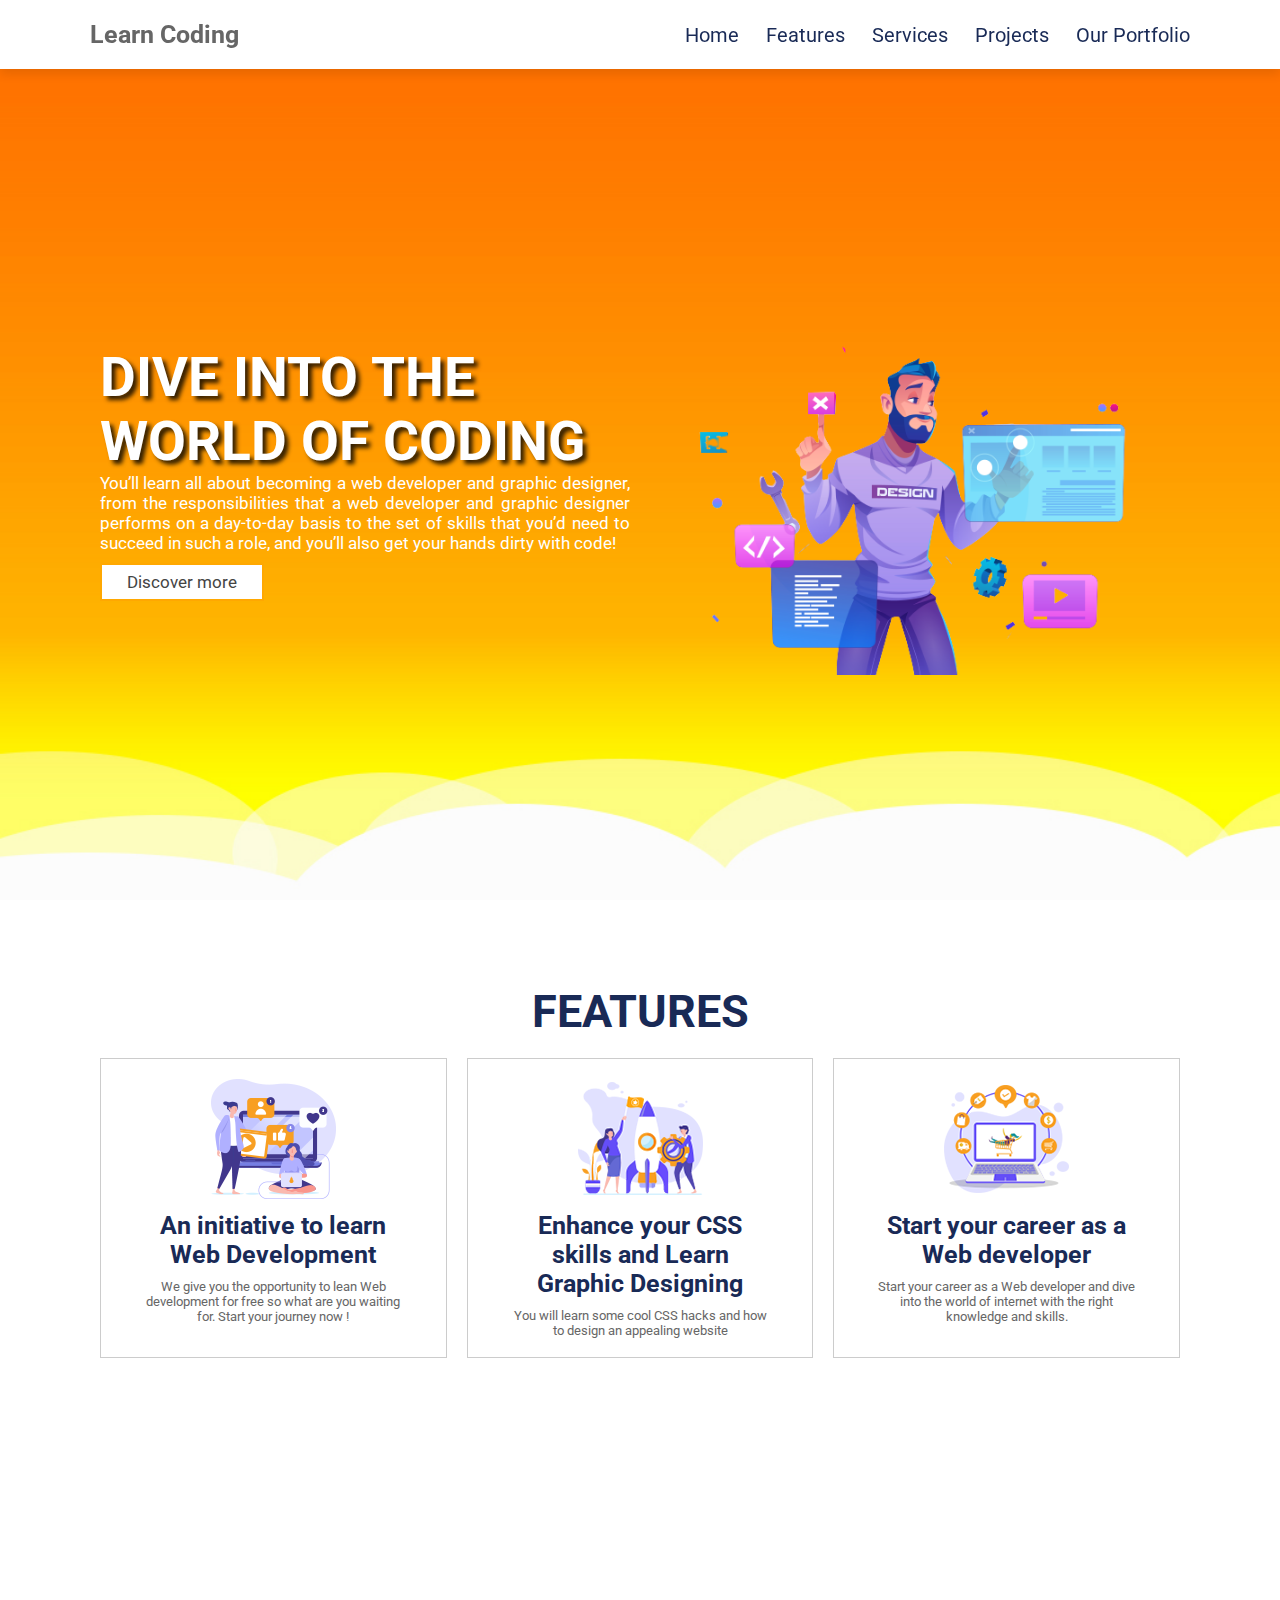
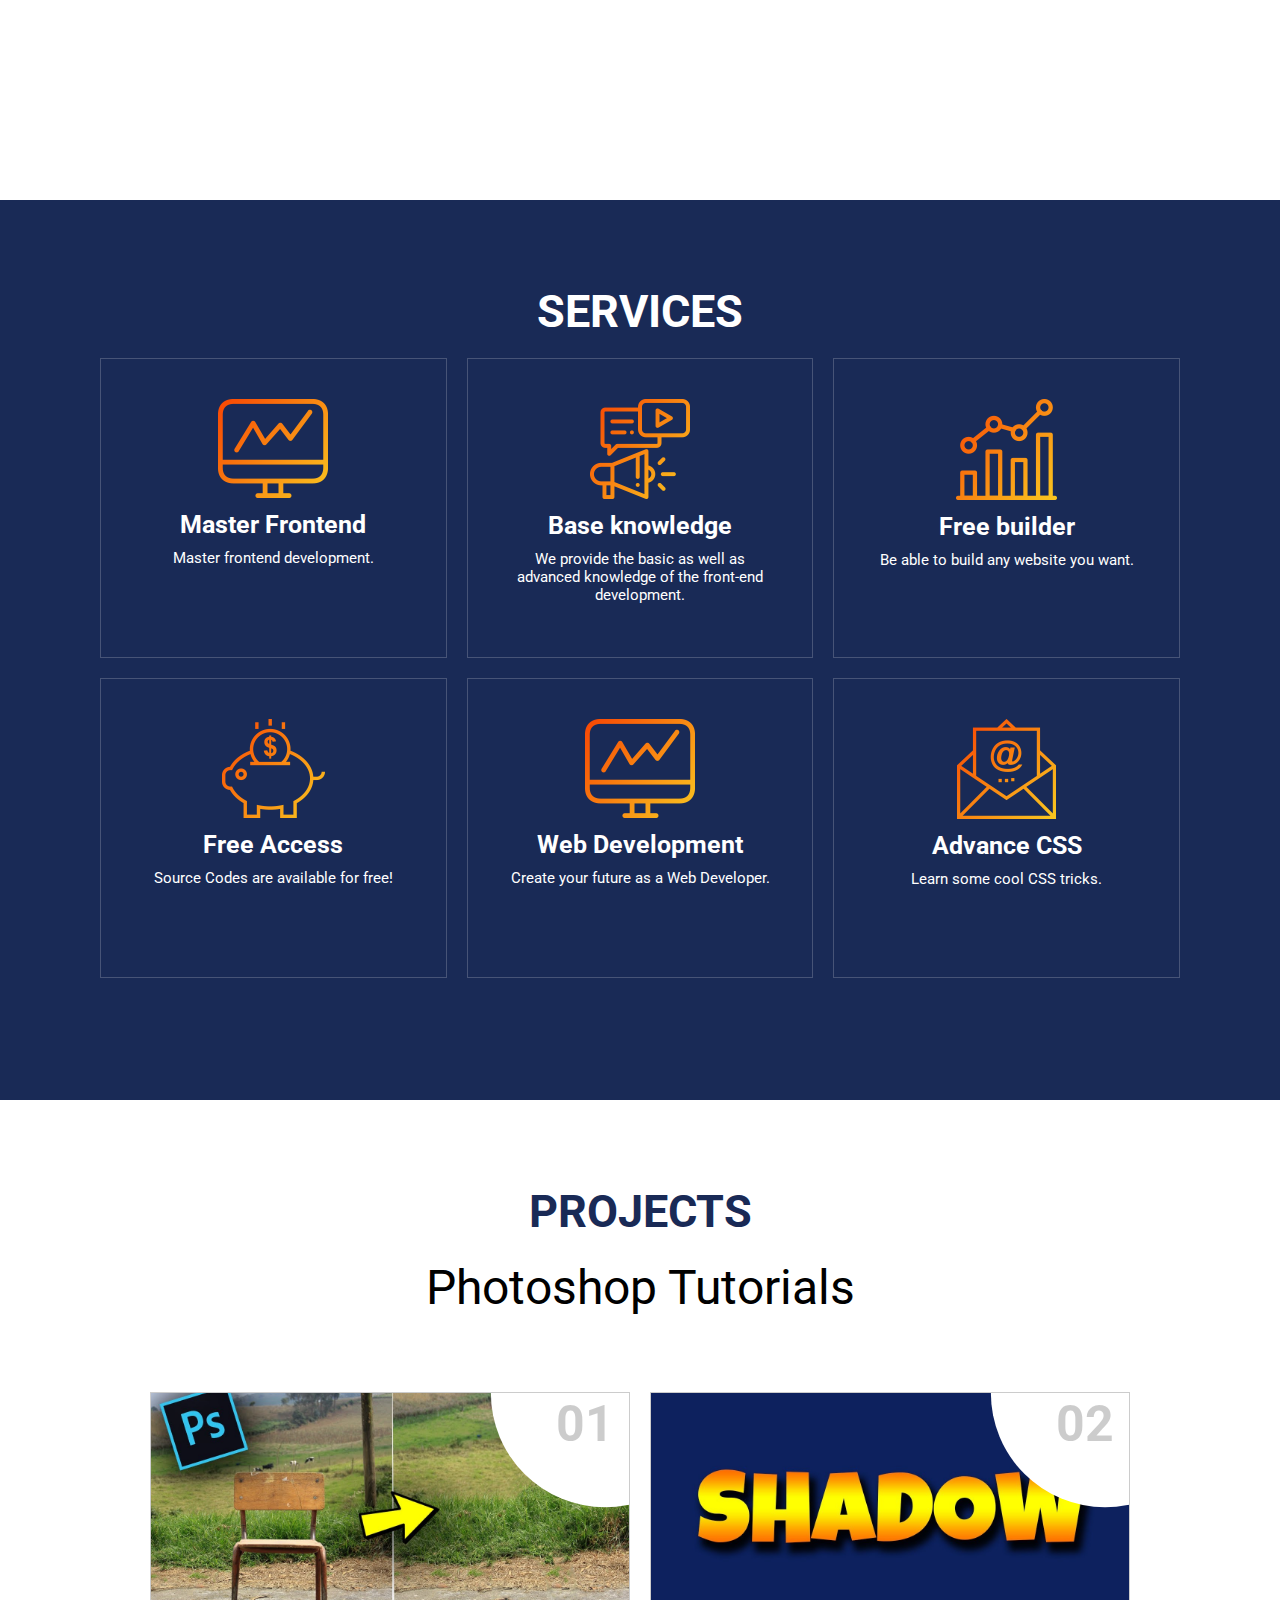
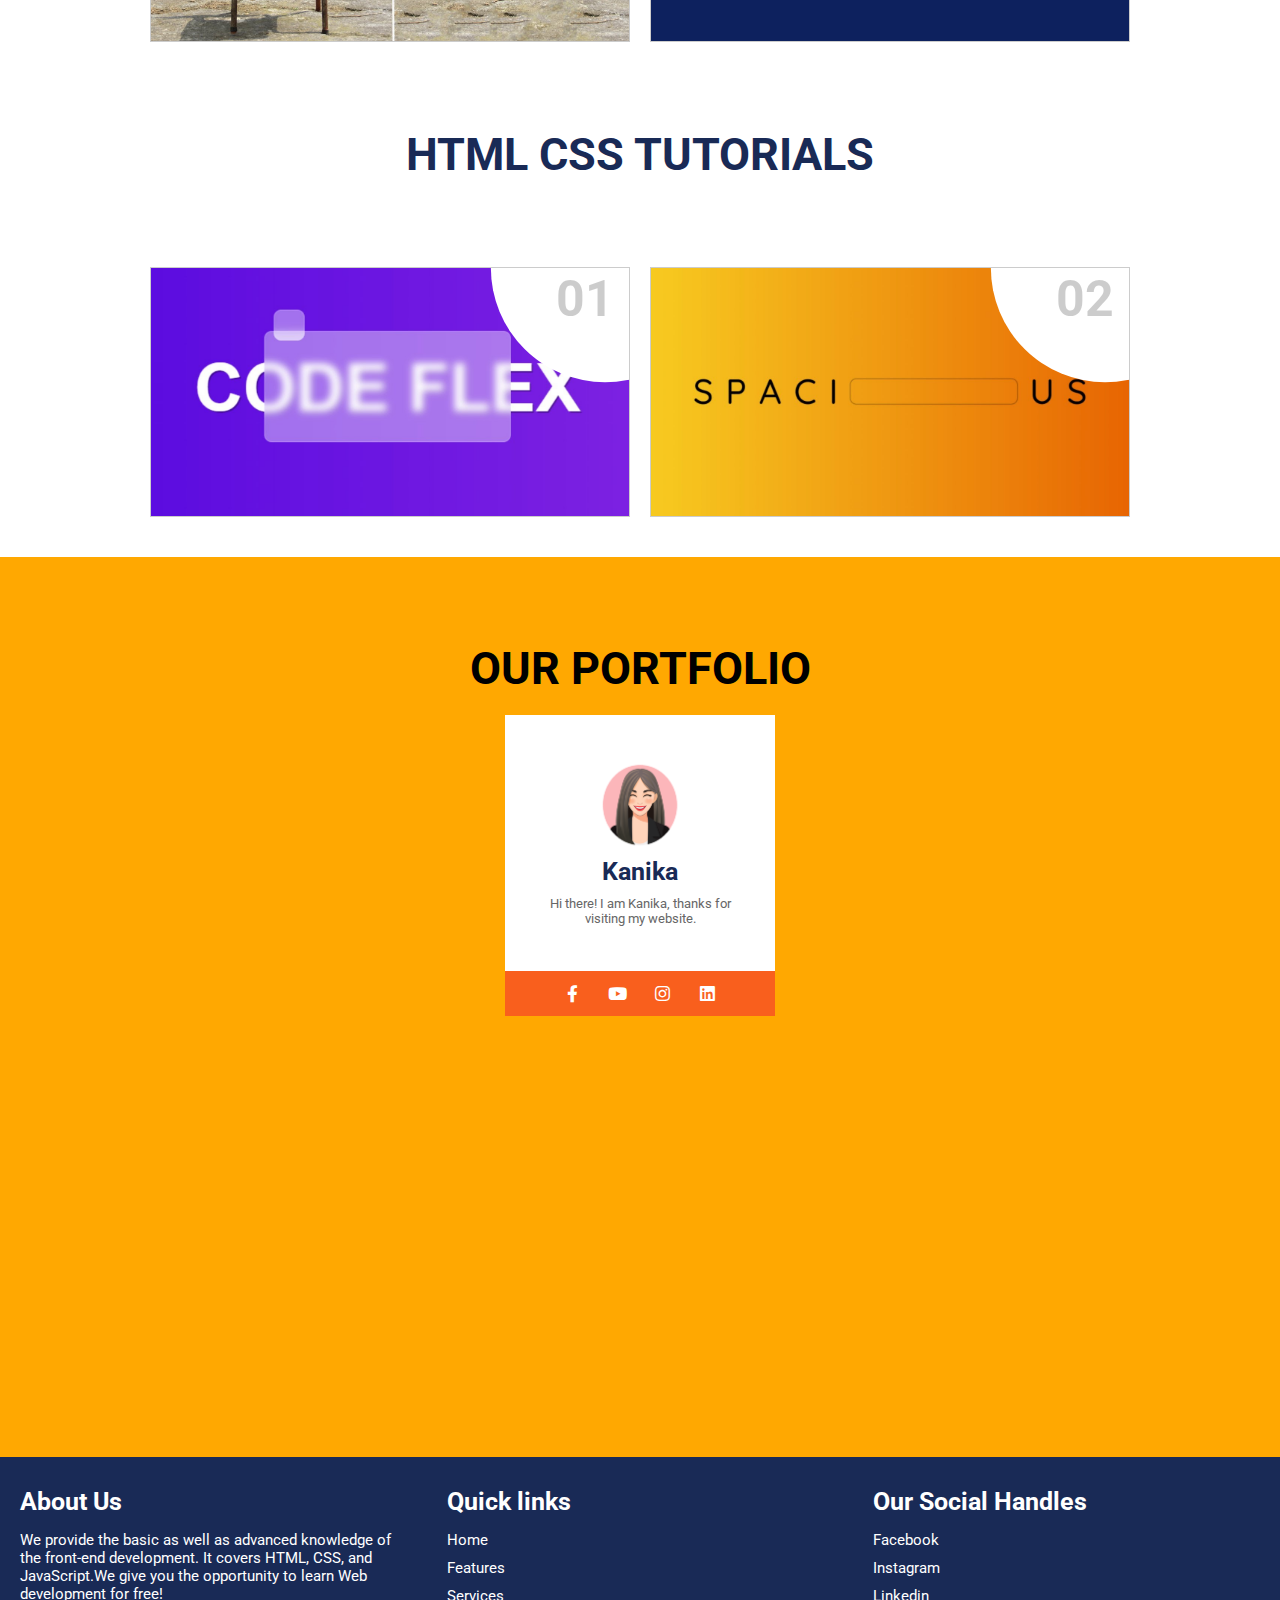
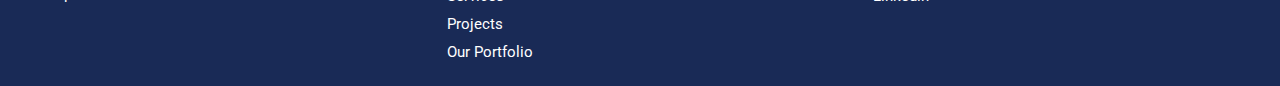
<file: index.html>
﻿<!DOCTYPE html>
<html lang="en">
<head>
    <meta charset="UTF-8">
    <meta name="viewport" content="width=device-width, initial-scale=1.0">
    <title>Learn Coding</title>

    <!-- font awesome cdn link  -->
    <link rel="stylesheet" href="https://cdnjs.cloudflare.com/ajax/libs/font-awesome/5.15.3/css/all.min.css">

    <!-- custom css file link  -->
    <link rel="stylesheet" href="style.css">
    <link rel="icon" href="images/p3.png">

</head>
<body>
    
<!-- header section starts  -->

<header>

    <a href="#" class="logo">Learn Coding</a>

    <div id="menu-bar" class="fas fa-bars"></div>

    <nav class="navbar">
        <a  href="#home">Home</a>
        <a href="#feature">Features</a>
        <a  href="#service">Services</a>
        <a  href="#project">Projects</a>
        <a  href="#Creator">Our Portfolio</a>
        
       
    </nav>

</header>


    

<section class="home" id="home">

    <div class="content">
        <h3>Dive into the world of coding</h3>
        <p>You’ll learn all about becoming a web developer and graphic designer,
from the responsibilities that a web developer and graphic designer performs
 on a day-to-day basis to the set of skills that you’d need 
to succeed in such a role, and you’ll also get your hands dirty with code!</p>
        <a href="#feature" class="btn">Discover more</a>
    </div>

    <div class="image">
        <img src="images\first.png" alt="">
    </div>

</section>

<!-- home section ends -->

<!-- features section starts  -->

<section class="feature" id="feature">

    <h1 class="heading"> Features </h1>

    <div class="box-container">

        <div class="box">
            <img src="images/fe1.png" alt="">
            <h3>An initiative to learn Web Development</h3>
            <p>We give you the opportunity to lean Web development for free so what are you waiting for. Start your journey now !</p>
           
        </div>

        <div class="box">
            <img src="images/fe2.png" alt="">
            <h3>Enhance your CSS skills and Learn Graphic Designing </h3>
            <p>You will learn some cool CSS hacks and how to design an appealing website</p>
           
        </div>

        <div class="box">
            <img src="images/fe3.png" alt="">
            <h3>Start your career as a Web developer</h3>
            <p>Start your career as a Web developer and dive into the world of internet with the right knowledge and skills.</p>
           
        </div>

    </div>

</section>

<!-- features section edns -->

<!-- service section starts  -->

<section class="service" id="service">

    <h1 class="heading">Services </h1>

    <div class="box-container">

        <div class="box">
            <img src="images/s1.png" alt="">
            <h3>Master Frontend</h3>
            <p>Master frontend development.</p>
            
        </div>

        <div class="box">
            <img src="images/s2.png" alt="">
            <h3>Base knowledge</h3>
            <p>We provide the basic as well as advanced knowledge of the front-end development.</p>
            
        </div>

        <div class="box">
            <img src="images/s3.png" alt="">
            <h3>Free builder</h3>
            <p>Be able to build any website you want.</p>
            
        </div>

        <div class="box">
            <img src="images/s4.png" alt="">
            <h3>Free Access</h3>
            <p>Source Codes are available for free!</p>
           
        </div>

        <div class="box">
            <img src="images/s1.png" alt="">
            <h3>Web Development</h3>
            <p>Create your future as a Web Developer.</p>
           
        </div>

        <div class="box">
            <img src="images/s5.png" alt="">
            <h3>Advance CSS</h3>
            <p>Learn some cool CSS tricks.</p>
           
        </div>

    </div>

</section>

<!-- service section ends -->

<!-- project section starts  -->

<section class="project" id="project">
 <h1 class="heading">Projects</h1> 
<br>
    
   <center><font size=10> Photoshop Tutorials</font></center>
    
<br><br><br><br><br><br>
     <div class="box-container">

        <a href="https://youtu.be/33TpsrfjtXQ"target="_blank"https://youtu.be/Yu4c94k0ZTo"><div class="box">
            <span class="number">01</span>
            <img src="images/maxresdefault.jpg" alt="">
            <div class="info">
                <h3>Remove any object from image</h3>
                <p>Adobe Photoshop</p>
        </div>
            </div></a>

       <a href="https://youtu.be/nrQFADgHUn8"target="_blank"> <div class="box">
            <span class="number">02</span>
            <img src="images/maxresdefault%20(1).jpg" alt="">
            <div class="info">
                <h3>Text Shadow Effect</h3>
                <p>Adobe Photoshop</p>
            </div>
           </div></a>

         

        

       
           </div></a>

       
        
          
         
          
        
    </div>
    
    
<br><br><br><br><br><br>

    <h1 class="heading">HTML CSS Tutorials</h1>

<br><br><br><br><br><br>

    <div class="box-container">

        <a href="https://youtu.be/33TpsrfjtXQ"target="_blank"><div class="box">
            <span class="number">01</span>
            <img src="images/glasseffect.jpg" alt="">
            <div class="info">
                <h3>Glass effect</h3>
                <p>Using Html & Css</p>
        </div>
            </div></a>

       <a href="https://youtu.be/nrQFADgHUn8"target="_blank"> <div class="box">
            <span class="number">02</span>
            <img src="images/textanimation.jpg" alt="">
            <div class="info">
                <h3>Text Animation</h3>
                <p>Using Html & Css</p>
            </div>
           </div></a>

 

       
        
        
    </div>

</section>

<!-- project section ends -->

<!-- team section starts  -->

<section class="team" id="Creator">

    <h1 class="heading">Our Portfolio</h1>

    <div class="box-container">
   
        <div class="box">
            <img src="images/girl.png" alt="">
            <h3>Kanika</h3>
            
            <p>Hi there! I am Kanika, thanks for visiting my website. </p>
            <div class="share">
                <a href="https://www.facebook.com"target="_blank" class="fab fa-facebook-f"></a>
                <a href="https://www.youtube.com"target="_blank" class="fab fa-youtube"></a>
                <a href="https://www.instagram.com"target="_blank" class="fab fa-instagram"></a>
                <a href="https://www.linkedin.com/in/"target="_blank" class="fab fa-linkedin"></a>
            </div>
    </div>

</section>

<!-- team section ends -->

<!-- price section starts  -->





<div class="footer">

    <div class="box-container">

        <div class="box">
            <h3>About Us</h3>
            <p>We provide the basic as well as advanced knowledge of the front-end development. It covers HTML, CSS, and JavaScript.We give you the opportunity to learn Web development for free!</p>
        </div>

        <div class="box">
            <h3>Quick links</h3>
            <a href="#home">Home</a>
            <a href="#feature">Features</a>
            <a href="#service">Services</a>
            <a href="#project">Projects</a>
            <a href="#team">Our Portfolio</a>
            
        </div>

       

        <div class="box">
            <h3>Our Social Handles</h3>
            <a href="https://www.facebook.com/kanika"target="_blank">Facebook</a>
           
            <a href="https://www.instagram.com/techykani/"target="_blank">Instagram</a>
            <a href="https://www.linkedin.com/in/kanikamadaann/"target="_blank">Linkedin</a>
        </div>

    </div>

    

</div>















<!-- custom js file link  -->
<script src="script.js"></script>

</body>
</html>
</file>
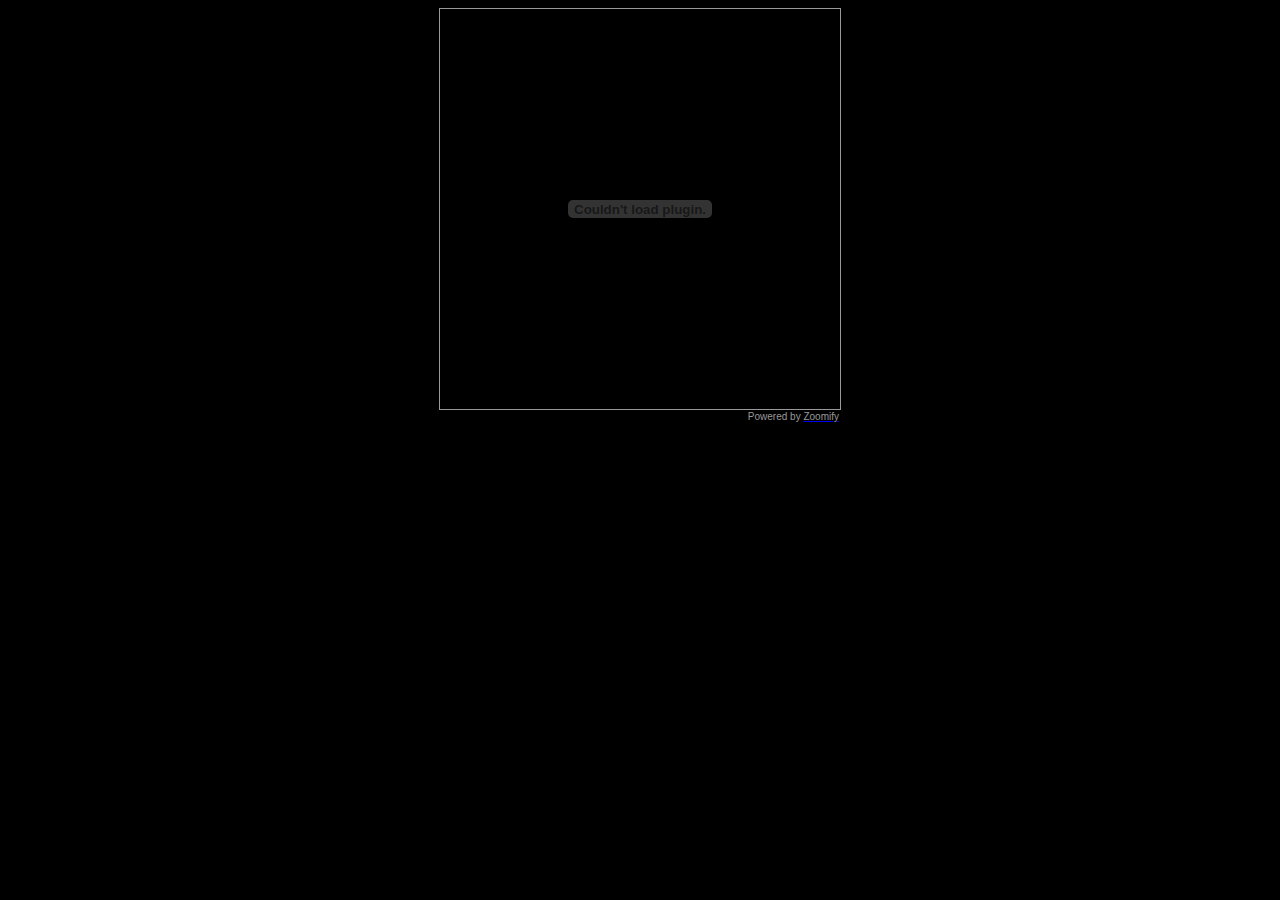
<file: images/Posterieee.html>
<HTML>
<BODY BGCOLOR=#000000>
<DIV ALIGN="CENTER">

<TABLE BGCOLOR=#999999 CELLPADDING=1 CELLSPACING=0 BORDER=0 WIDTH="400" ALIGN="CENTER">
  <TR>
	<TD>
	  <TABLE BGCOLOR=#000000 CELLPADDING=0 CELLSPACING=0 BORDER=0 WIDTH=100%>
		<TR>
		  <TD>
		  	  <OBJECT CLASSID="clsid:D27CDB6E-AE6D-11cf-96B8-444553540000" CODEBASE="http://download.macromedia.com/pub/shockwave/cabs/flash/swflash.cab#version=9,0,0,0" WIDTH="400" HEIGHT="400" ID="theMovie">
                		<PARAM NAME="FlashVars" VALUE="zoomifyImagePath=Posterieee&zoomifyNavigatorVisible=false">
                		<PARAM NAME="BGCOLOR" VALUE="#000000">
                		<PARAM NAME="MENU" VALUE="FALSE">
				<PARAM NAME="SRC" VALUE="Posterieee/../zoomifyViewer.swf">
               			<EMBED FlashVars="zoomifyImagePath=Posterieee&zoomifyNavigatorVisible=false" SRC="Posterieee/../zoomifyViewer.swf" BGCOLOR="#000000" MENU="false" PLUGINSPAGE="http://www.macromedia.com/shockwave/download/index.cgi?P1_Prod_Version=ShockwaveFlash"  WIDTH="400" HEIGHT="400" NAME="theMovie"></EMBED>
             		 </OBJECT></TD>
		</TR>
	  </TABLE>
	</TD>
  </TR>
</TABLE>

<TABLE BGCOLOR=#000000 CELLPADDING=1 CELLSPACING=0 BORDER=0 WIDTH="400" ALIGN="CENTER">
  <TR>
    <TD align="Right">
      <Font size="1" face="arial" color="#999999">Powered by <a href="http://www.zoomify.com/" target="_blank"><Font color="#999999">Zoomify</Font></a></Font>
    </TD>
</TABLE>

</DIV>
</BODY>
</HTML>
</file>
<file: style.css>
@import url('https://fonts.googleapis.com/css2?family=Nunito:wght@200;300;400;600;800&display=swap');
@import url('https://fonts.googleapis.com/css2?family=Roboto&display=swap');



html{
    scroll-behavior: smooth;
}

*{
  font-family: 'Roboto', sans-serif;
  margin:0; padding:0;
  box-sizing: border-box;
  text-decoration: none;
  outline: none; border:none;
 
  transition: .2s linear;
}

html{
  font-size: 62.5%;
  overflow-x: hidden;
}

section{
  padding:0 7%;
  padding-top: 7.5rem;
  padding-bottom: 3rem;
  min-height: 100vh;
}

.btn{
  display: inline-block;
  margin-top: 1rem;
  padding:.7rem 2.5rem;
  font-size: 1.7rem;
  color:var(--yellow);
  border:.2rem solid var(--yellow);
  cursor: pointer;
  background:none;
}

.btn:hover{
  background:var(--yellow);
  color:#fff;
}

.heading{
  text-align: center;
  color:var(--black);
  padding:1rem;
  text-transform: uppercase;
  font-size: 4.5rem;
   
}

header{
  position: fixed;
  top:0; left:0;
  width:100%;
  z-index: 100%;
  display: flex;
  align-items: center;
  justify-content: space-between;
  padding:2rem 7%;
  box-shadow: 0 .5rem 1rem rgba(0,0,0,.1);
  background:#fff;
  z-index: 1000;
}

header .logo{
  font-size: 2.5rem;
  color:#666;
  font-weight: bolder;
    
}

header .navbar a{
  font-size: 2rem;
  margin-left: 2.5rem;
  color:var(--black);
}

header .navbar a:hover{
  color:var(--orange);
}

#menu-bar{
  font-size: 3rem;
  color:var(--black);
  cursor: pointer;
  display: none;
}

.home{
  display: flex;
  align-items: center;
 background-image: url(images/bg2.jpg);
    background-repeat: no-repeat;
    background-size: cover;

  background-size: cover;
  background-position: center;
  flex-wrap: wrap;
}

.home .image{
  padding-top: 4rem;
  flex:1 1 40rem;
}

.home .content{
  padding:1rem;
  flex:1 1 40rem;
}

.home .content h3{
  color:#fff;
  font-size: 5.5rem;
  text-transform: uppercase;
    text-shadow: 4px 4px 4px rgba(0,0,0,.8);
}

.home .content p{
  color:#fff;
  font-size: 1.7rem;
  text-align: justify;
}

.home .image img{
  width:100%;
}

.home .content .btn{
  color:#444;
  background:#fff;
}

.home .content .btn:hover{
  color:#fff;
  background:none;
  border-color: #fff;
}

.feature .box-container{
  display: flex;
  align-items: center;
  justify-content: center;
  flex-wrap: wrap;
    
}

.feature .box-container .box{
  margin:1rem;
  text-align: center;
  padding:2rem 4rem;
  border:.1rem solid rgba(0,0,0,.2);
  flex:1 1 30rem;
    width:500px;
    height:300px;
}

.feature .box-container .box h3{
  font-size: 2.5rem;
  color:var(--black);
  padding:1rem 0;
}

.feature .box-container .box p{
  font-size: 1.3rem;
  color:#666;
  padding-bottom:1rem;
}

.service{
  background:var(--black);
}

.service .heading{
  color:#fff;
}

.service .box-container{
  display: flex;
  align-items: center;
  justify-content: center;
  flex-wrap: wrap;
}

.service .box-container .box{
  padding:4rem;
  margin:1rem;
  flex:1 1 30rem;
  border:.1rem solid #fff3;
  text-align: center;
    width:500px;
    height:300px;
}

.service .box-container .box h3{
  font-size: 2.5rem;
  color:#fff;
  padding:1rem 0;
}

.service .box-container .box p{
  font-size: 1.5rem;
  color:#fff;
  padding-bottom:1rem;
}

.service .box-container .box:hover{
  background:#fff;
}

.service .box-container .box:hover h3{
  color:var(--black);
}

.service .box-container .box:hover p{
  color:#666;
}

.project .box-container{
  display: flex;
  align-items: center;
  justify-content: center;
  flex-wrap: wrap;
}

.project .box-container .box{
  margin:1rem;
  border:.1rem solid rgba(0,0,0,.2);
  overflow: hidden;
  height: 25rem;
  flex:1 1 30rem;
  position: relative;
  cursor: pointer;
    
}

.project .box-container .box img{
  height: 100%;
  width:100%;
  object-fit: cover;
}

.project .box-container .box .number{
  position: absolute;
  top:.2rem; right: 1.5rem;
  font-size: 5rem;
  color:rgba(0,0,0,.2);
  font-weight: bolder;
  z-index: 10;
}

.project .box-container .box::before{
  content: '';
  position: absolute;
  top:0; left:0;
  height: 100%;
  width:100%;
  background:#fff;
  transition: .3s ease-out;
  clip-path: circle(30% at 95% 0);
}

.project .box-container .box:hover::before{
  clip-path: circle(100%);
}
:root{
  --black:#192a56;
  --orange:#F95F1D;
  --yellow:#ffa801;
}

.project .box-container .box .info{
  position: absolute;
  top:70%; left: 50%;
  transform: translate(-50%, -50%);
  width: 100%;
  text-align: center;
  opacity: 0;
}


.project .box-container .box:hover .info{
  transition-delay: .2s;
  opacity: 1;
  top:50%;
}

.project .box-container .box .info h3{
  color:var(--black);
  font-size: 2.5rem;
    
}

.project .box-container .box .info p{
  color:#666;
  font-size: 2rem;
}
.project a{
    width:500px;
    
}

.team{
  background:var(--yellow);
}

.team .heading{
  color:#000;
}

.team .box-container{
  display: flex;
  align-items: center;
  justify-content: center;
  flex-wrap: wrap;
}

.team .box-container .box{
  width:27rem;
  background:#fff;
  position: relative;
  margin:1rem;
  text-align: center;
  padding-top: 4rem;
  padding-bottom: 8rem;
}

.team .box-container .box img{
  height:10rem;
  width:10rem;
  border-radius: 50%;
  object-fit: cover;
}

.team .box-container .box h3{
  font-size: 2.5rem;
  color:var(--black);
}

.team .box-container .box span{
  font-size: 1.5rem;
  color:var(--orange);
}

.team .box-container .box p{
  padding:1rem 2.5rem;
  font-size: 1.3rem;
  color:#666;
}

.team .box-container .box .share{
  position: absolute;
  bottom: 0; left: 0;
  width: 100%;
  background:var(--orange);
  display: flex;
  justify-content: center;
}

.team .box-container .box .share a{
  height: 4.5rem;
  width: 4.5rem;
  line-height: 4.5rem;
  color:#fff;
  font-size: 1.7rem;
}

.team .box-container .box .share a:hover{
  background:#fff;
  color:var(--black);
}

.price{
  background:var(--black);
}

.price .heading{
  color:#fff;
}

.price .box-container{
  display: flex;
  align-items: center;
  justify-content: center;
  flex-wrap: wrap;
}

.price .box-container .box{
  flex:1 1 35rem;
  margin:1rem;
  text-align: center;
  padding:4rem;
  border:.1rem solid var(--yellow);
}

.price .box-container .box h3{
  font-size: 3rem;
  color:#fff;
  padding: 1rem 0;
}

.price .box-container .box .amount{
  display: flex;
  justify-content: center;
  font-size: 6rem;
  color:var(--yellow);
}

.price .box-container .box .amount span{
  font-size: 2.5rem;
}

.price .box-container .box p{
  color:#eee;
  font-size: 1.8rem;
  padding:1rem 0;
}

.contact .row{
  display: flex;
  flex-wrap: wrap;
  border:.1rem solid rgba(0,0,0,.2);
  box-shadow: 0 .5rem 1rem rgba(0,0,0,.1);
}

.contact .row form{
  flex:1 1 40rem;
  padding:2rem;
}

.contact .row .map{
  flex:1 1 40rem;
  width:100%;
}

.contact .row form .inputBox{
  position: relative;
}

.contact .row form .inputBox input, .contact .row form .inputBox textarea{
  width: 100%;
  margin:1.5rem 0;
  padding:.7rem 1rem;
  font-size: 1.7rem;
  color:#666;
  border:.1rem solid rgba(0,0,0,.2);
  text-transform: none;
}

.contact .row form .inputBox textarea{
  height: 15rem;
  resize: none;
}

.contact .row form .inputBox label{
  font-size: 1.5rem;
  position: absolute;
  top:2.5rem; left:1rem;
  color:#444;
}

.contact .row form .inputBox input:focus ~ label,
.contact .row form .inputBox textarea:focus ~ label,
.contact .row form .inputBox input:valid ~ label,
.contact .row form .inputBox textarea:valid ~ label{
  top:-.7rem; left:0;
  color:var(--orange);
}

.footer{
  background:var(--black);
}

.footer .box-container{
  display: flex;
  flex-wrap: wrap;
}

.footer .box-container .box{
  margin:2rem;
  flex:1 1 25rem;
}

.footer .box-container .box h3{
  font-size: 2.5rem;
  color:#fff;
  padding:1rem 0;
}

.footer .box-container .box p{
  font-size: 1.5rem;
  color:#fff;
  padding:.5rem 0;
}

.footer .box-container .box a{
  display: block;
  font-size: 1.5rem;
  color:#fff;
  padding:.5rem 0;
}

.footer a:hover{
  text-decoration: underline;
}

.footer .credit{
  font-size: 2rem;
  background:#fff;
  color:#444;
  text-align: center;
  padding:2.5rem 1rem;
  letter-spacing: .1rem;
}

.footer .credit a{
  color:var(--orange);
}
















/* media queries  */

@media (max-width:1200px){

  html{
    font-size: 55%;
  }

}

@media (max-width:991px){

  section{
    padding:0 3%;
    padding-top: 7.5rem;
    padding-bottom: 3rem;
  }

}

@media (max-width:768px){

  #menu-bar{
    display: block;
  }

  header .navbar{
    position: absolute;
    top:100%; left: 0;
    width:100%;
    background:#eee;
    height:calc(100vh - 100%);
    border-top: .1rem solid rgba(0,0,0,.2);
    display: none;
  }

  header .navbar.nav-toggle{
    display: block;
  }

  header .navbar a{
    margin:1rem;
    display: block;
    padding:1.3rem 0;
    background:#fff;
    text-align: center;
    border:.1rem solid #444;
    animation: nav-links .5s linear backwards;
    animation-delay: calc(.2s * var(--i));
  }

  @keyframes nav-links{
      0%{
        transform:translateY(-50rem);
        opacity: 0;
      }
  }

  .fa-times{
    transform: rotate(180deg);
  }

  .home .content{
    text-align: center;
  }

  .home .content h3{
    font-size: 4rem;
  }

}

@media (max-width:450px){

  html{
    font-size: 50%;
  }

  .heading{
    font-size: 3.5rem;
  }

  .team .box-container .box{
    width:100%;
  }

}
</file>
